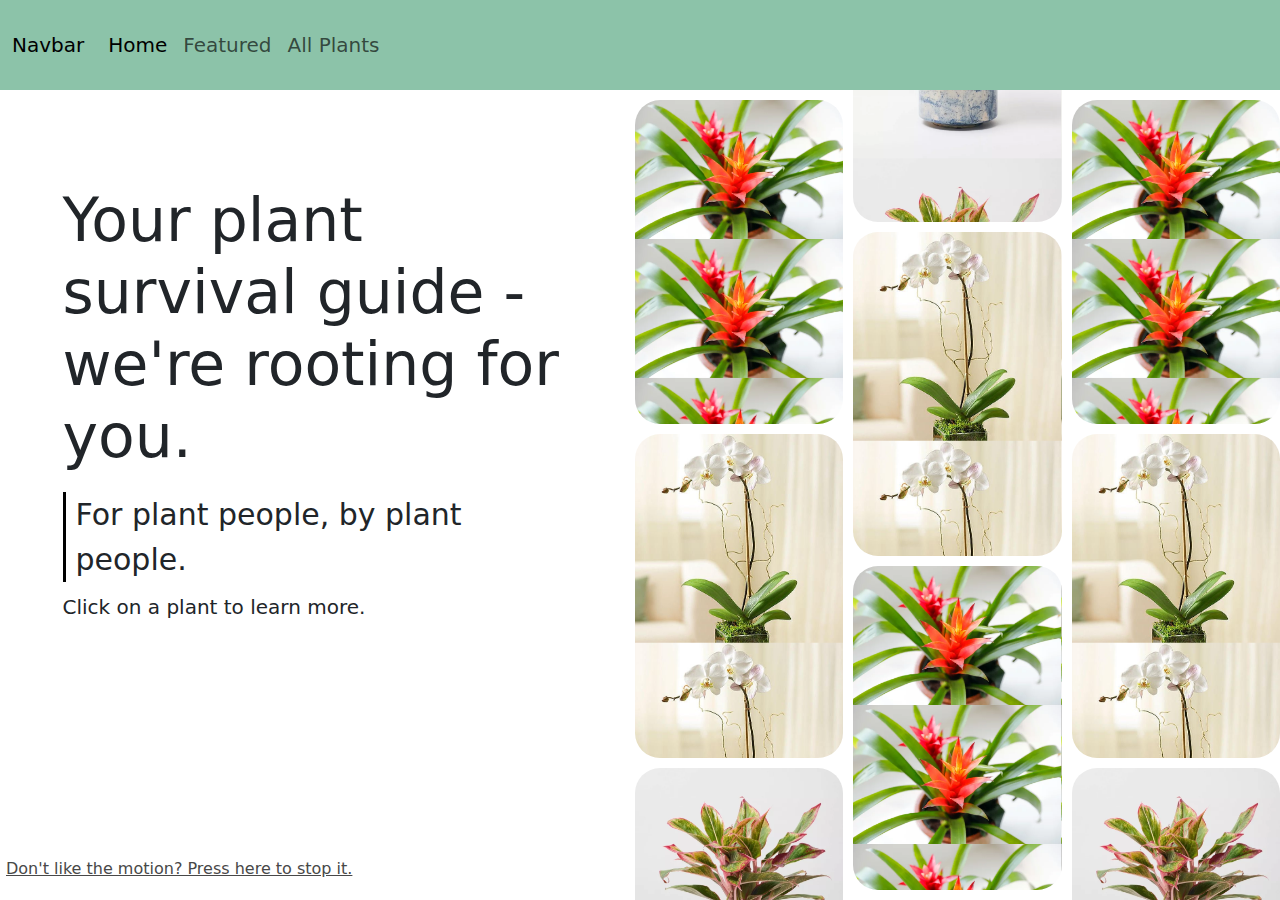
<file: index.html>
<!DOCTYPE html>
<html lang="en">
<head>
    <meta charset="UTF-8">
    <meta name="viewport" content="width=device-width, initial-scale=1.0">
    <link href="https://cdn.jsdelivr.net/npm/bootstrap@5.3.3/dist/css/bootstrap.min.css" 
    rel="stylesheet" 
    integrity="sha384-QWTKZyjpPEjISv5WaRU9OFeRpok6YctnYmDr5pNlyT2bRjXh0JMhjY6hW+ALEwIH" 
    crossorigin="anonymous">
    <link href="index.css" rel="stylesheet">
    <script defer src="index.js"></script>
    <title>Document</title>
</head>
<body>

<!--NAVIGATION BAR--------------------------------------->

    <nav class="navbar navbar-expand-lg bg-success">
        <div class="container-fluid nav-container">
          <a class="navbar-brand" href="#">Navbar</a>
          <button class="navbar-toggler" type="button" data-bs-toggle="collapse" data-bs-target="#navbarNavDropdown" aria-controls="navbarNavDropdown" aria-expanded="false" aria-label="Toggle navigation">
            <span class="navbar-toggler-icon"></span>
          </button>
          <div class="collapse navbar-collapse" id="navbarNavDropdown">
            <ul class="navbar-nav navbar-items">
              <li class="nav-item">
                <a class="nav-link active" aria-current="page" href="#">Home</a>
              </li>
              <li class="nav-item">
                <a class="nav-link" href="feature page 2.html">Featured</a>
              </li>
              <li class="nav-item">
                <a class="nav-link" href="#">All Plants</a>
              </li>
            </ul>
          </div>
        </div>
      </nav>

<!--MAIN PAGE--------------------------------------->

      <main>
        <div class = "columns-container">
          <!-- FIRST COLUMN WITH TEXT-->
            <div class = " my-column half-column">
                <div class = "title-container">
                    <h1>Your plant survival guide - we're rooting for you.</h1>
                    <p class="slogan">For plant people, by plant people.</p>
                    <p class="instructions">Click on a plant to learn more.</p>
                </div>

                <button id = "pause-animation-but">Don't like the motion? Press here to stop it.</button>
            </div>
            
          <!--POPUP FOR PLANT 1------------------------>

            <div  id="popup">

                <div class="image-section">
                  <div class="image-container"></div>
                </div>

                <div class = "information-section">
                  <h2 id = "plant-name">[Plant name here]</h2>
                  <p id = "plant-description">[insert plant 1 info here]</p>
                  <button  type="button" id="closeThisPopup">Close</button>
                </div>

            </div> 
            
<!--             



            <div class="popup" id="plant2-popup">

              <div class="image-section">
                <div class="image-container"></div>
              </div>

              <div class = "information-section">
                [insert plant 2 info here]
                <button type="button" class="closeThisPopup">OK</button>
              </div>

            </div>
                    
        

            <div class="popup" id="plant3-popup">

              <div class="image-section">
                <div class="image-container"></div>
              </div>

              <div class = "information-section">
                [insert plant 3 info here]
                <button type="button" class="closeThisPopup">OK</button>
              </div>

            </div>

                    
          

            <div class="popup" id="plant4-popup">

              <div class="image-section">
                <div class="image-container"></div>
              </div>

              <div class = "information-section">
                [insert plant 4 info here]
                <button type="button" class="closeThisPopup">OK</button>
              </div>

            </div> -->


            
            <!--1ST COLUMN WITH MOVING PICTURES-->
              <div class = " my-column sixth-column">
                  <div class="slides-container column-1">
                      <div class="slide-up" id="slide1">

                          <div class="plant-pic plant-1"></div>
                          <div class="plant-pic plant-2" ></div>
                          <div class="plant-pic plant-3"></div>
                          <div class="plant-pic plant-4"></div>

                      </div>
                      <div class="slide-up" id="slide2">
  
                        <div class="plant-pic plant-1"></div>
                        <div class="plant-pic plant-2"></div>
                        <div class="plant-pic plant-3"></div>
                        <div class="plant-pic plant-4"></div>

                      </div>
      
                  </div>

              </div>

            <!--2ND COLUMN WITH MOVING PICTURES-->
            <div class = " my-column sixth-column">
                <div class="slides-container column-2">
                    <div class="slide-down" id="slide3">
                      <div class="plant-pic plant-4"></div>
                      <div class="plant-pic plant-3"></div>
                      <div class="plant-pic plant-2"></div>
                      <div class="plant-pic plant-1"></div>

                    </div>
                    <div class="slide-down" id="slide4">
                      <div class="plant-pic plant-4"></div>
                      <div class="plant-pic plant-3"></div>
                      <div class="plant-pic plant-2"></div>
                      <div class="plant-pic plant-1"></div>

                    </div>
    
                </div>
                
            </div>

            <!--3RD COLUMN WITH MOVING PICTURES-->
            <div class = " my-column sixth-column ">
                <div class="slides-container">
                    <div class="slide-up" id="slide5">
                      <div class="plant-pic plant-1"></div>
                      <div class="plant-pic plant-2"></div>
                      <div class="plant-pic plant-3"></div>
                      <div class="plant-pic plant-4"></div>

                    </div>
                    <div class="slide-up " id="slide6">
                      <div class="plant-pic plant-1"></div>
                      <div class="plant-pic plant-2"></div>
                      <div class="plant-pic plant-3"></div>
                      <div class="plant-pic plant-4"></div>

                    </div>
    
                </div>
                
            </div>
        </div>
      </main>

     

    <script src="https://cdn.jsdelivr.net/npm/bootstrap@5.3.3/dist/js/bootstrap.bundle.min.js" integrity="sha384-YvpcrYf0tY3lHB60NNkmXc5s9fDVZLESaAA55NDzOxhy9GkcIdslK1eN7N6jIeHz" crossorigin="anonymous"></script>
</body>
</html>
</file>
<file: index.css>
/* NAVIGATION BAR **************************************/

body nav{
    height: 10vh;
}

.bg-success {
    --bs-bg-opacity: 0.5;
}

.navbar-items{
    font-size: 20px;;
}

/* GRID COLUMNS ********************************************/

.columns-container{
    height: 90vh;
    overflow: hidden;
    display: grid;
    grid-template-columns: 3fr 1fr 1fr 1fr;
    grid-column-gap: 10px;

}


/* TEXT SECTION OF MAIN ***********************************/


.title-container{
    width: 80%;
    margin: 15% auto;
}

h1{
    font-size: 60px;
}

p{
    font-size: 30px;
}


.slogan {
    border-left: 3px solid black;
    padding-left: 10px;
    margin-top: 20px;
    margin-bottom: 10px;
}

.instructions{
    /* font-style: italic; */
    font-size: 20px;
}



#pause-animation-but {
    color: rgb(72, 72, 72);
    font-size: 16px;
    border: none;
    text-decoration: underline;
    background-color: white;
    position: absolute;
    bottom: 2vh;
}


/* POPUP ******************************************/

 

#popup{
    width: 50vw;
    height: 50vh;
    background: #afd6b7;
    border-radius: 15px;
    position: absolute;
    top: 25vh ;
    left: 25vw;
    /* box-shadow: 0 0 20px 5px #747474; */

    color: #2f2f2f;
    visibility: hidden;

    z-index: 1000;
    display: flex;
    justify-content: center;
    align-items: center;

}

.image-section {
    position: static;
    width: calc(0.4*50vw);
    height: calc(0.9*50vh);
    display: flex;
    justify-content: center;
    align-items: center;
}

.image-container {
    position: static;
    border: 3px solid black;
    width: calc(0.3 * 50vw);
    height: calc(0.8 *50vh);
    background-image: url("plantshome/Orchid.jpg");
}

.information-section{
    position: static;
    width: calc(0.6*50vw);
    height: calc(0.9*50vh);
    padding-top: 2vh;

}

#plant-description {
    font-size: 20px;
}

#closeThisPopup {
    border: none;
    border-radius: 5px;
}




/* SLIDING PICTURES ************************************/

.slides-container{
    height: 90vh;
    overflow: hidden;
}

.plant-pic{
    width:100%;
    height: calc(0.4* 90vh);
    margin: 10px 0;
    border-radius: 25px;
    background-size: 100%;
}

.column-2{
    display:flex;
    flex-direction: column;
    justify-content: flex-end; 
}

.plant-1{
    background-image: url("plantshome/Bromeliad.webp");
    background-size: 100%;
}

.plant-2{
    background-image: url("plantshome/Orchid.jpg");
    background-size: 100%;
}

.plant-3{
    background-image: url("plantshome/RedChineseEvergreen.webp");
    background-size: 100%;
}

.plant-4{
    background-image: url("plantshome/RubberPlant.webp");
    background-size: 100%;
}


@keyframes slideup {
    from{
        transform: translateY(0);
    }
    to{
        transform: translateY(-100%);
    }
} 

@keyframes slidedown {
    from{
        transform: translateY(0);
    }
    to{
        transform: translateY(100%);
    }
}

.slide-up {
    animation-play-state: running;
    animation: slideup 20s infinite linear;
}

.slide-down {
    animation-play-state: running;
    animation: slidedown 20s infinite linear;

}
</file>
